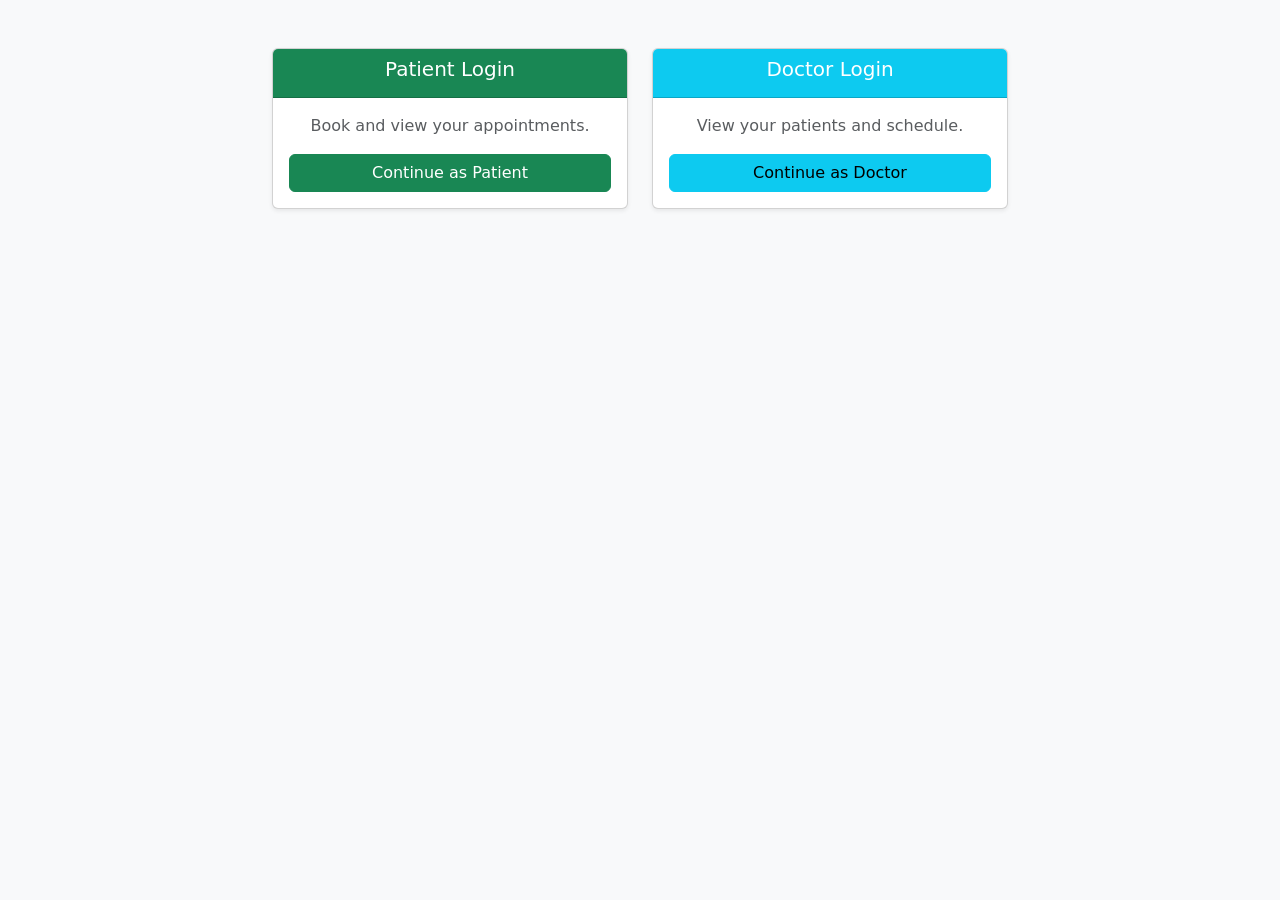
<file: CAPSTONE PROJECT/healthcaremanagementsystem/target/classes/static/index.html>
<!DOCTYPE html>
<html lang="en">
<head>
    <meta charset="UTF-8">
    <title>Healthcare System - Home</title>
    <link href="https://cdn.jsdelivr.net/npm/bootstrap@5.3.3/dist/css/bootstrap.min.css"
          rel="stylesheet">
</head>
<body class="bg-light">

<div class="container mt-5">
    <div class="row justify-content-center">
        <div class="col-md-4 mb-3">
            <div class="card shadow-sm">
                <div class="card-header text-center bg-success text-white">
                    <h5>Patient Login</h5>
                </div>
                <div class="card-body text-center">
                    <p class="text-muted">Book and view your appointments.</p>
                    <a href="patient-login.html" class="btn btn-success w-100">
                        Continue as Patient
                    </a>
                </div>
            </div>
        </div>

        <div class="col-md-4 mb-3">
            <div class="card shadow-sm">
                <div class="card-header text-center bg-info text-white">
                    <h5>Doctor Login</h5>
                </div>
                <div class="card-body text-center">
                    <p class="text-muted">View your patients and schedule.</p>
                    <a href="doctor-login.html" class="btn btn-info w-100">
                        Continue as Doctor
                    </a>
                </div>
            </div>
        </div>
    </div>
</div>

</body>

</html>
</file>
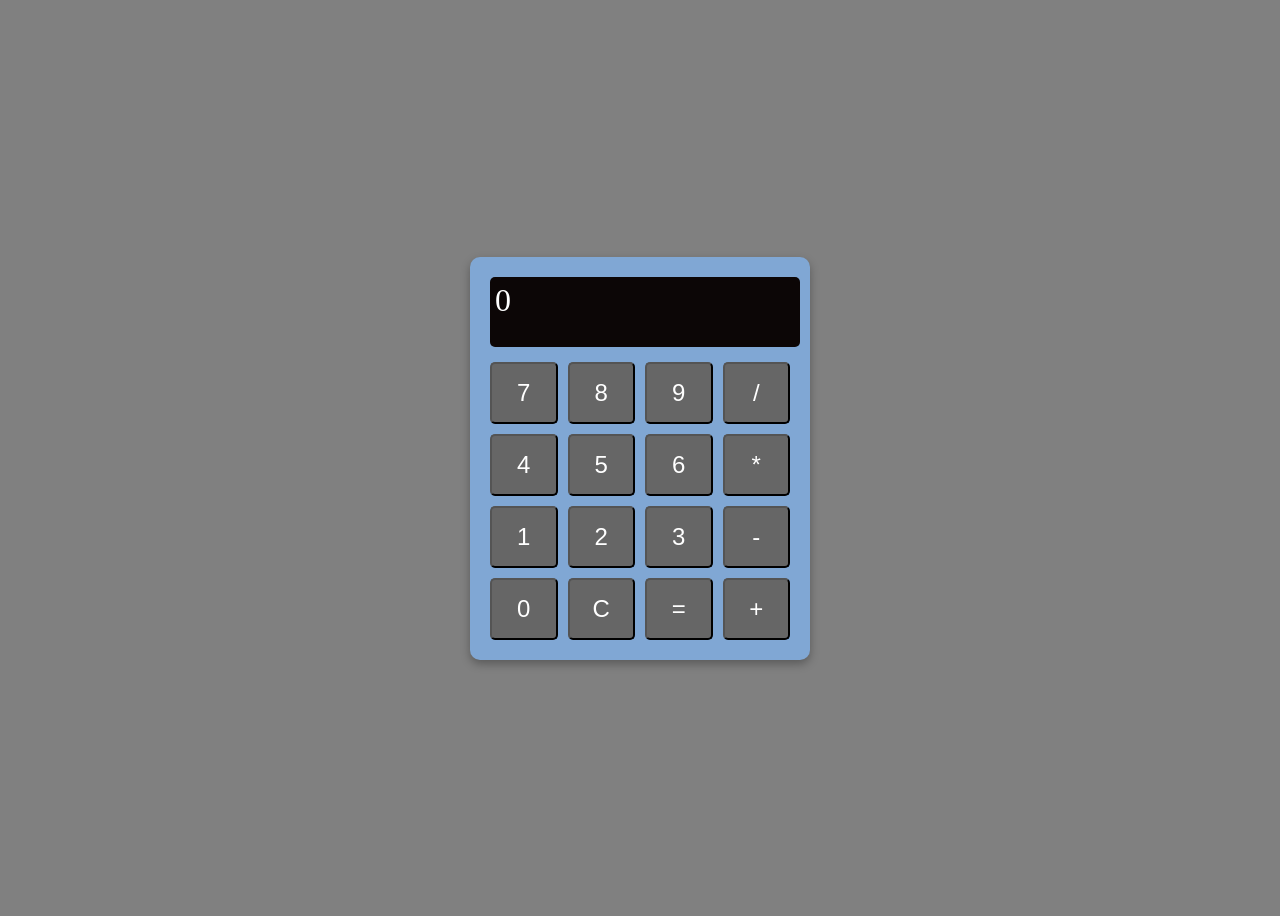
<file: 05-03-2025/Calculator.html>
<!DOCTYPE html>
<html lang="en">
<head>
    <meta charset="UTF-8">
    <meta name="viewport" content="width=device-width, initial-scale=1.0">
    <title>Calculator</title>
    <style>
        body {
            display: flex;
            justify-content: center;
            align-items: center;
            height: 100vh;
            background-color: grey;
        }
        .calculator {
            width: 300px;
            padding: 20px;
            background: rgb(128, 167, 212);
            border-radius: 10px;
            box-shadow: 0px 4px 10px rgba(0, 0, 0, 0.3);
            text-align: center;
        }
          .Display {
            width: 100%;
            height: 60px;
            background: #0c0606;
            color: white;
            font-size: 2rem;
            text-align: left;
            padding: 5px;
            border-radius: 5px;
        }
        .buttons {
            display: grid;
            grid-template-columns: repeat(4, 1fr);
            gap: 10px;
            margin-top: 15px;
        }
        button {
            width: 100%;
            padding: 15px;
            font-size: 1.5rem;
            border-radius: 5px;
            cursor: pointer;
            background: #666;
            color: white;
        }
        button:hover {
            background: #ada8a8;
        }
    </style>
</head>
<body>

    <div class="calculator">
        <div class="Display">0</div>
        <div class="buttons">
            <button>7</button>
            <button>8</button>
            <button>9</button>
            <button>/</button>
            <button>4</button>
            <button>5</button>
            <button>6</button>
            <button>*</button>
            <button>1</button>
            <button>2</button>
            <button>3</button>
            <button>-</button>
            <button>0</button>
            <button>C</button>
            <button>=</button>
            <button>+</button>
        </div>
    </div>

</body>
</html>
</file>
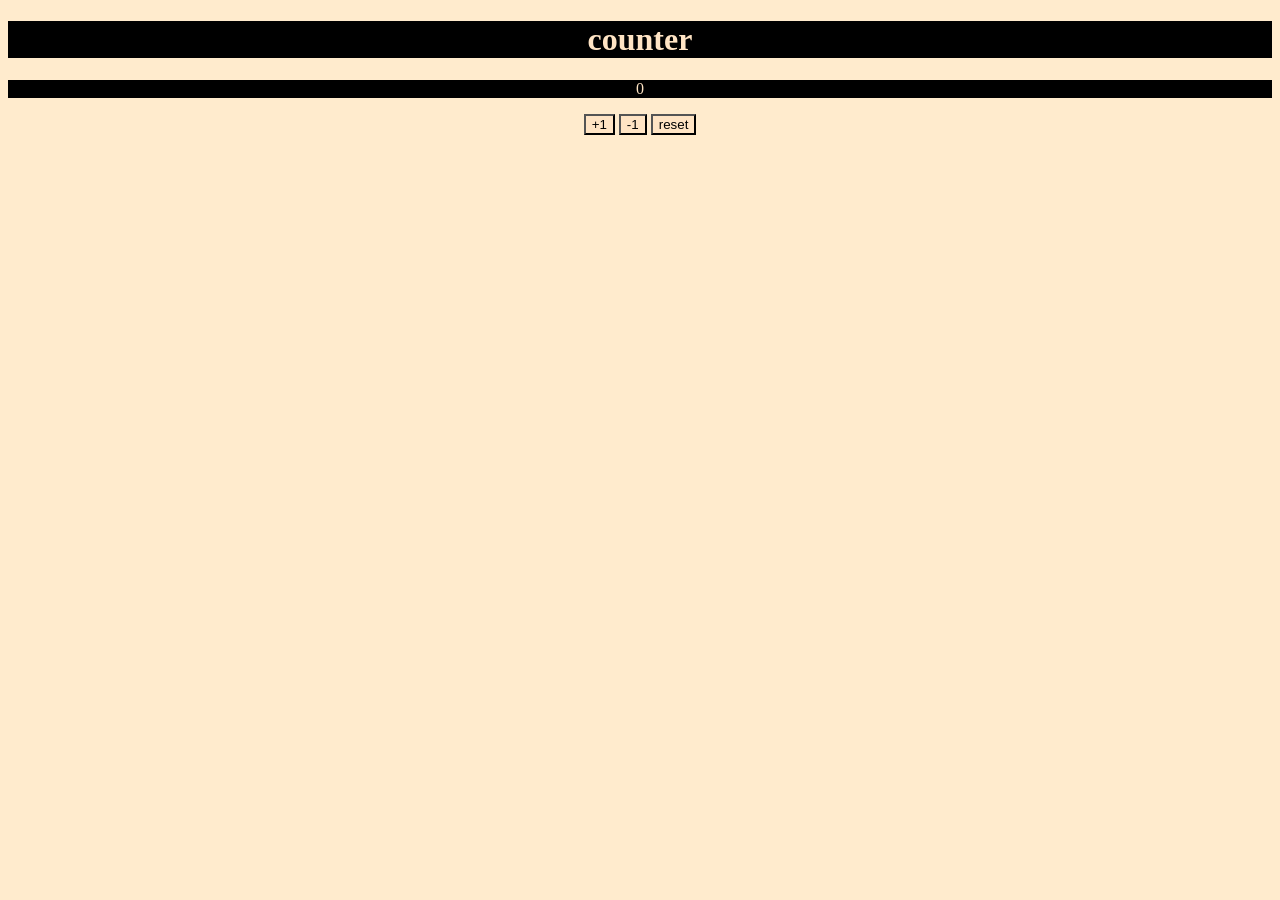
<file: 06-03-2025/counter.html>
<!DOCTYPE html>
<head>
    <title>counter</title>

</head>
<body style="background-color: blanchedalmond;">
    <div>
    <center>
        <h1 style="color: bisque;background-color: black;">counter</h1>
        <p style="color: bisque;background-color: black;" id="count">0</p>
        <button style="background-color: bisque;" onclick="add()">+1</button>
        <button style="background-color: bisque;" onclick="sub()">-1</button>
        <button style="background-color: bisque;" onclick="reset()">reset</button>
    </center>
</div>

    
    <script>
        
        let count=0
        

        function add(){
            count=count+1
            render()
        }
        function sub(){
            count=count-1
            render()
        }
        function reset(){
            count=0
            render()
        }
        function render(){
            document.getElementById("count").innerHTML=count
        }
        

    </script>
</body>
</file>
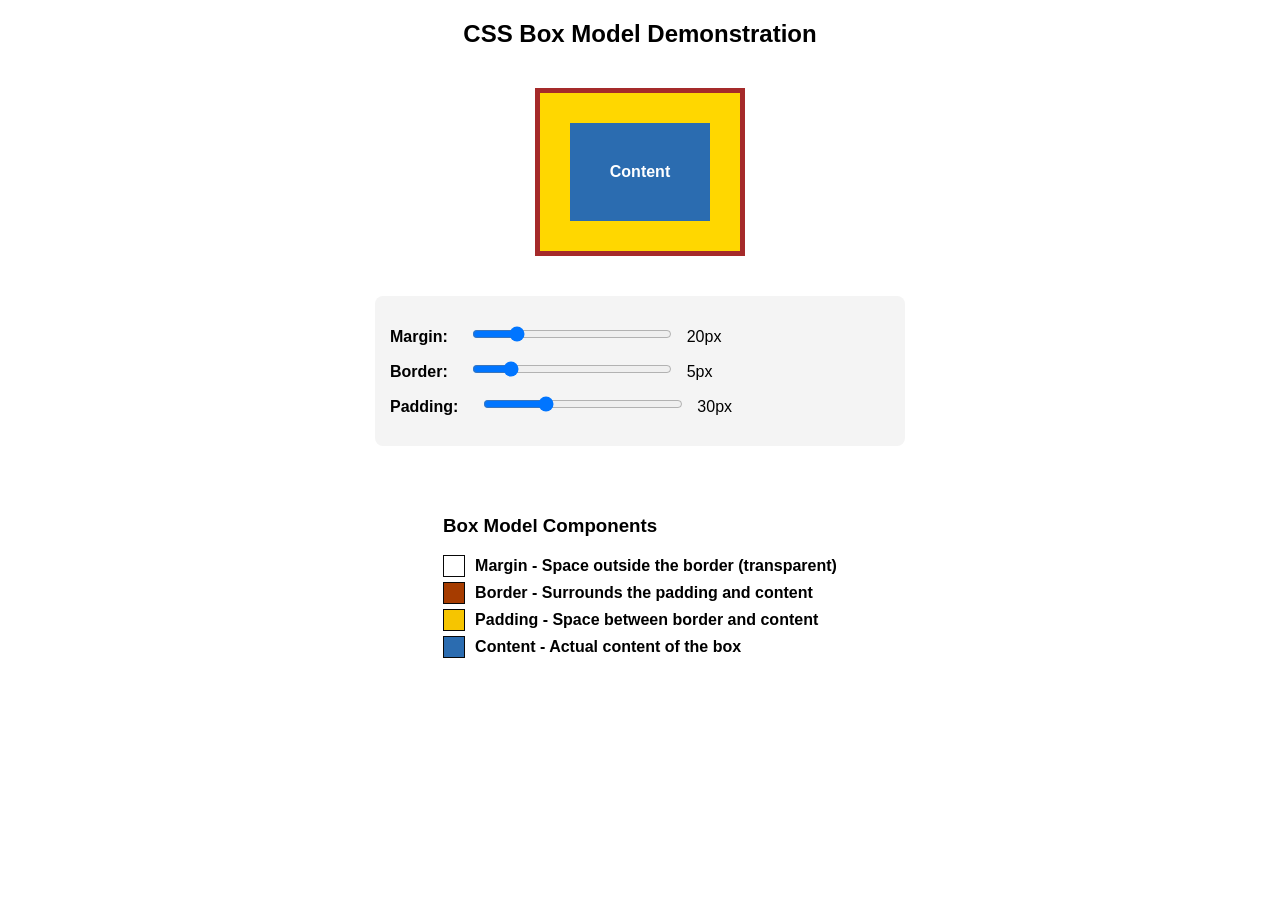
<file: 18-08-2025/BoxModel/boxmodel.html>
<!DOCTYPE html>
<html lang="en">
<head>
  <meta charset="UTF-8">
  <meta name="viewport" content="width=device-width, initial-scale=1.0">
  <title>CSS Box Model Demonstration</title>
  <link rel="stylesheet" href="boxmodel.css">
</head>
<body>
  <h2>CSS Box Model Demonstration</h2>

  <div class="outer-box" id="box">
    <div class="inner-content">Content</div>
  </div>

  <div class="controls">
    <div class="control">
      <label for="margin">Margin:</label>
      <input type="range" id="margin" min="0" max="100" value="20">
      <span id="marginValue">20px</span>
    </div>
    <div class="control">
      <label for="border">Border:</label>
      <input type="range" id="border" min="0" max="30" value="5">
      <span id="borderValue">5px</span>
    </div>
    <div class="control">
      <label for="padding">Padding:</label>
      <input type="range" id="padding" min="0" max="100" value="30">
      <span id="paddingValue">30px</span>
    </div>
  </div>

  <div class="legend">
    <h3>Box Model Components</h3>
    <div class="legend-item"><div class="color-box margin-box"></div> Margin - Space outside the border (transparent)</div>
    <div class="legend-item"><div class="color-box border-box"></div> Border - Surrounds the padding and content</div>
    <div class="legend-item"><div class="color-box padding-box"></div> Padding - Space between border and content</div>
    <div class="legend-item"><div class="color-box content-box"></div> Content - Actual content of the box</div>
  </div>

  <script src="boxmodel.js"></script>
</body>
</html>
</file>
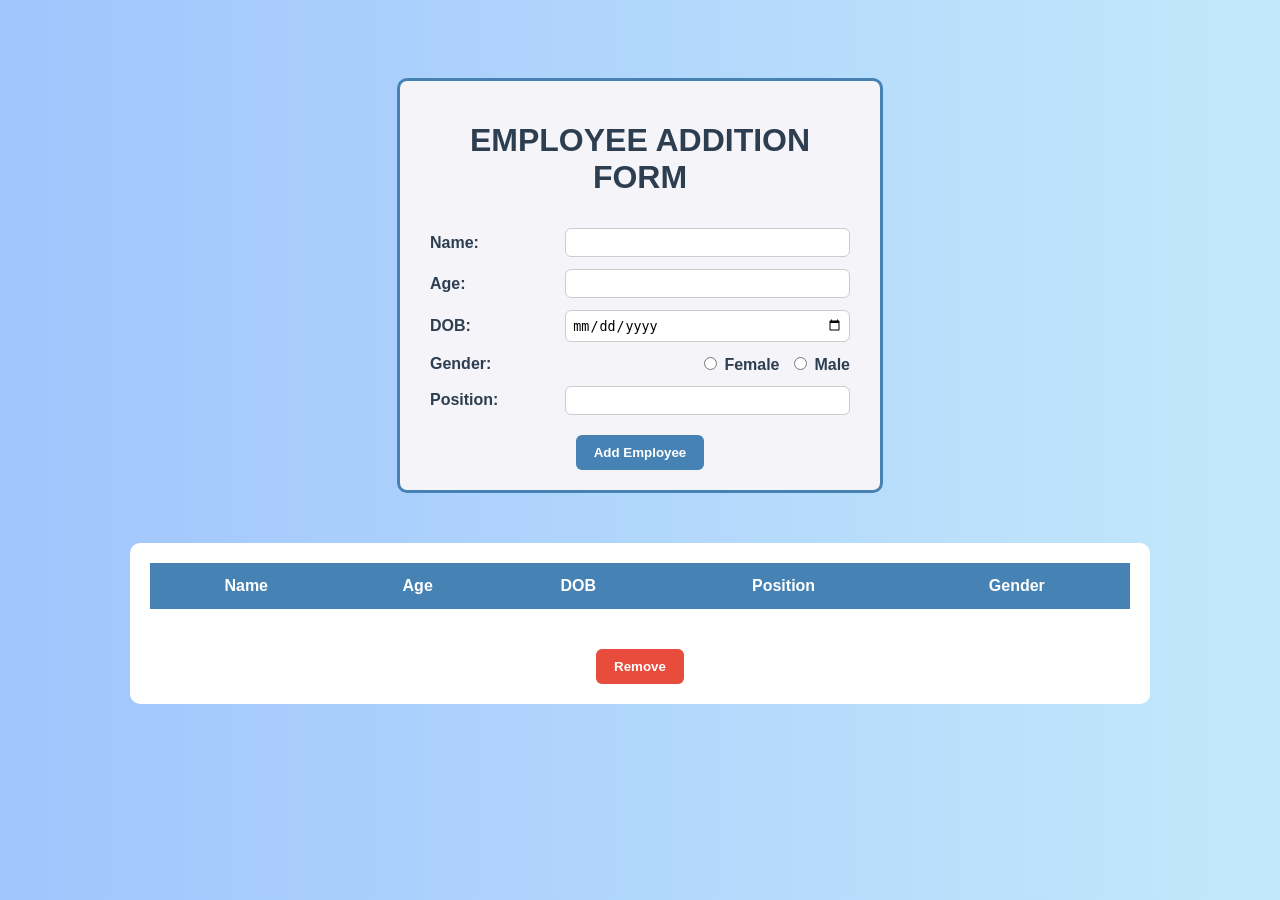
<file: 18-08-2025/Employee_form/emp.html>
<!DOCTYPE html>
<html>
    <head>
        <title>Employee Form</title>
        <link rel="stylesheet" href="emp.css">
    </head>
    <body>
        <div class="form-fill">
            <h1>EMPLOYEE ADDITION FORM</h1>
            <form id="addEmployeeById">
                <div class="item">
                    <label for="fname">Name:</label>
                    <input type="text" id="fname" name="fname">
                </div>
                <div class="item">
                    <label for="age">Age:</label>
                    <input type="number" id="age" name="age">
                </div>
                <div class="item">
                    <label for="dob">DOB:</label>
                    <input type="date" id="dob" name="dob">
                </div>

                <div class="item">
                  <label>Gender:</label>
                  <div class="radio-group">
                     <input type="radio" id="female" name="gender" value="Female">
                     <label for="female">Female</label>
                     <input type="radio" id="male" name="gender" value="Male">
                     <label for="male">Male</label>
                  </div>
                </div>

                <div class="item">
                    <label for="position">Position:</label>
                    <input type="text" id="position" name="position">
                </div>
                <div class="items">
                    <button type="submit">Add Employee</button>
                </div>
            </form>
        </div>

        <div class="table">
            <table id="employeeTable">
                <thead>
                    <tr>
                        <th>Name</th>
                        <th>Age</th>
                        <th>DOB</th>
                        <th>Position</th>
                        <th>Gender</th>
                    </tr>
                </thead>
                <tbody></tbody>
            </table>
            <div class="items">
                <button id="removeBtn">Remove</button>
            </div>
        </div>

        <script src="emp.js"></script>
    </body>
</html>
</file>
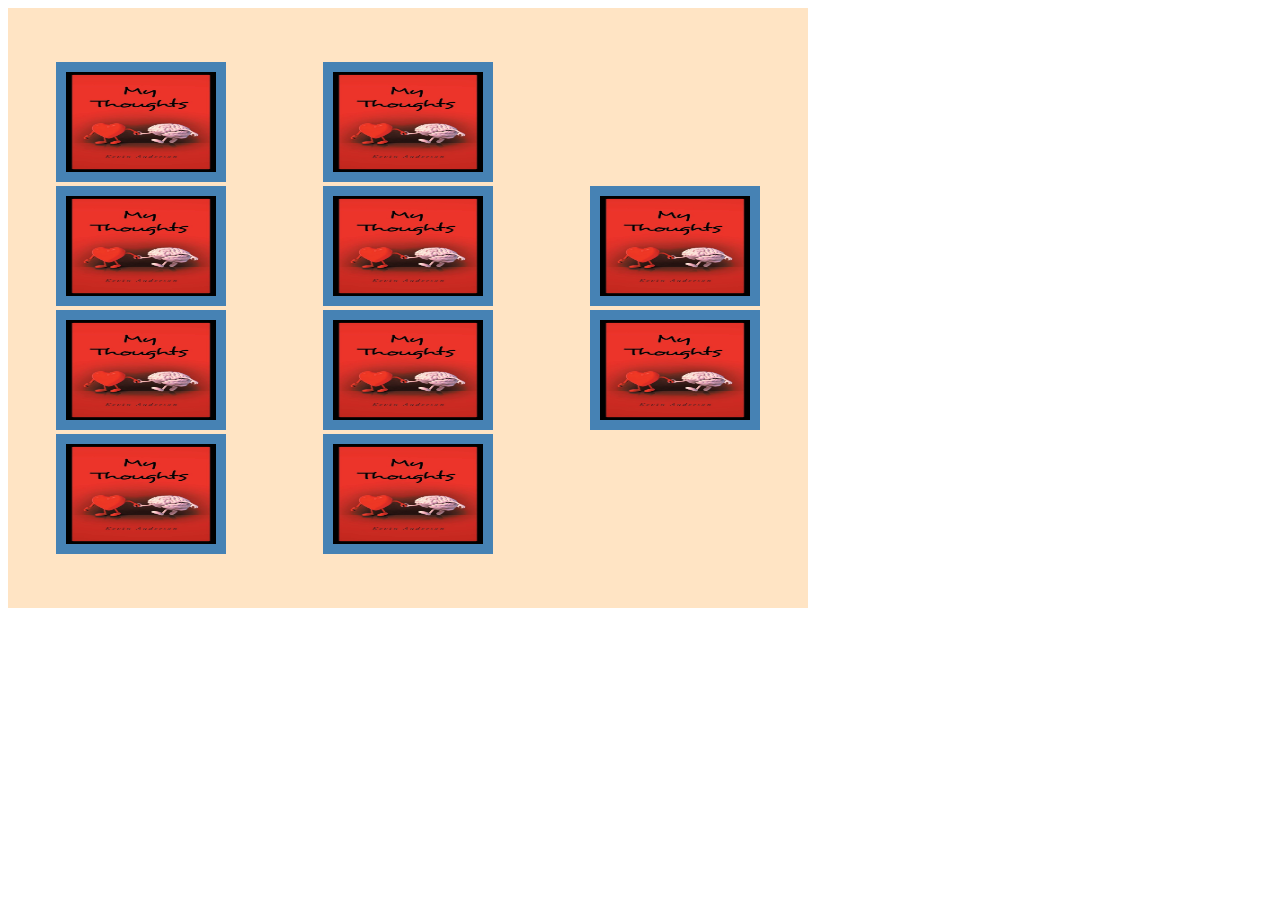
<file: 30-08-2025/CRUD Operations/06-03-25/flex.html>
<!DOCTYPE html>
<head>
    <style>
        .body{
            margin: 0%;
            padding: 0%;
        }
        .container{
            width: 800px;
            height: 600px;
            background-color: bisque;
            display: flex;
            flex-direction: column;
            justify-content: center;
            flex-wrap: wrap;
            align-items: center;
        }
        .box{
            
            border: 10px solid steelblue;
            margin: 2px;
            width: 150px;
            height: 100px;
            background-color: black;


        }

    </style>
</head>
<body>

    <div class="container">
    <div class="box"><img src="abc.jpg" alt=""width="150px" height="100px"></div>
    <div class="box"><img src="abc.jpg" alt=""width="150px" height="100px"></div>
    <div class="box"><img src="abc.jpg" alt=""width="150px" height="100px"></div>
    <div class="box"><img src="abc.jpg" alt=""width="150px" height="100px"></div>
    <div class="box"><img src="abc.jpg" alt=""width="150px" height="100px"></div>
    <div class="box"><img src="abc.jpg" alt=""width="150px" height="100px"></div>
    <div class="box"><img src="abc.jpg" alt=""width="150px" height="100px"></div>
    <div class="box"><img src="abc.jpg" alt=""width="150px" height="100px"></div>
    <div class="box"><img src="abc.jpg" alt=""width="150px" height="100px"></div>
    <div class="box"><img src="abc.jpg" alt=""width="150px" height="100px"></div>
   </div>
</body>
</file>
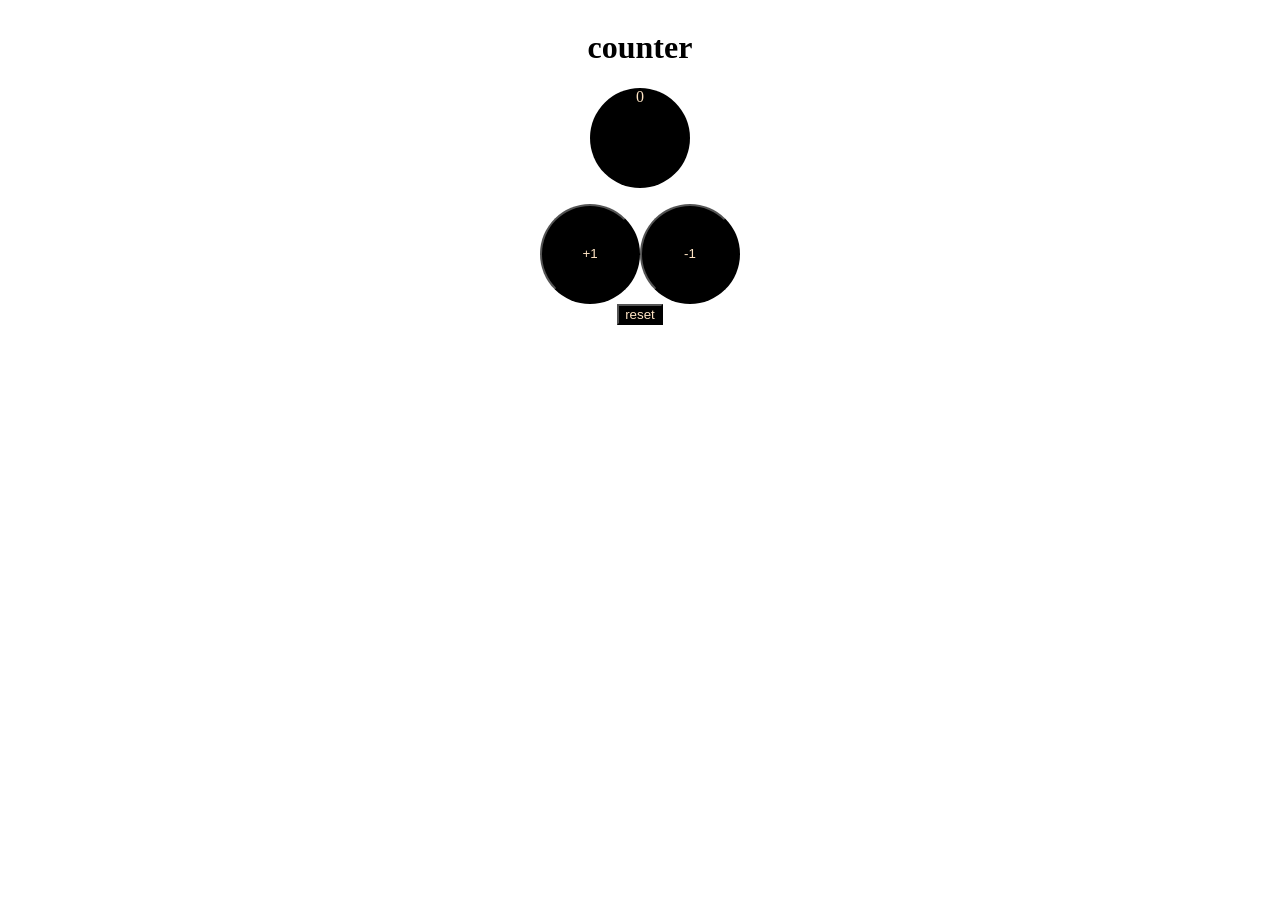
<file: 30-08-2025/CRUD Operations/06-03-25/project.html>
<!DOCTYPE html>
<head>
    <title>counter</title>
    <style>
        .margin{
            width: 100px;
            height: 100px;
            border-radius: 50px;
            background: black;
        }
        .dappa{
        
            
            justify-content: center;
            display: flex;
            background:bisque
            margin-top: 150px;
            margin left: 300px;
            align-items: center;
            padding-left: 0%;
            
            
        }
    </style>

</head>

<body class="dappa" style="background-color: white;">
    <div>
    <center>
        <h1 style="color:  black;">counter</h1>
        <p class="margin" style="color: bisque;" id="count">0</p>
        <button class="margin" style="color: bisque;" onclick="add()">+1</button><button class="margin" style="color: bisque;" onclick="sub()">-1</button><br>
        
        <button  style="color: bisque;background-color: black;" onclick="reset()">reset</button>
    </center>
</div>

    
    <script>
        
        let count=0
        

        function add(){
            count=count+1
            render()
        }
        function sub(){
            count=count-1
            render()
        }
        function reset(){
            count=0
            render()
        }
        function render(){
            document.getElementById("count").innerHTML=count
        }
        

    </script>
</body>
</file>
<file: 18-08-2025/BoxModel/boxmodel.css>
body {
  font-family: Arial, sans-serif;
  text-align: center;
  margin: 20px;
}

h2 {
  margin-bottom: 20px;
}

.outer-box {
  margin: 20px;                  
  border: 5px solid brown;     
  padding: 30px;                 
  background-color: gold;     
  display: inline-block;
  transition: all 0.3s ease-in-out;
}

.inner-content {
  background-color: #2b6cb0; 
  color: white;
  font-weight: bold;
  padding: 40px;
  text-align: center;
}

.controls {
  margin: 20px auto;
  padding: 15px;
  max-width: 500px;
  background: #f4f4f4;
  border-radius: 8px;
}

.control {
  margin: 15px 0;
  text-align: left;
}

label {
  font-weight: bold;
  margin-right: 10px;
}

input[type="range"] {
  width: 200px;
  margin: 0 10px;
}

.legend {
  margin-top: 30px;
  text-align: left;
  display: inline-block;
}

.legend-item {
  margin: 5px 0;
  display: flex;
  align-items: center;
  font-weight: bold;
}

.color-box {
  width: 20px;
  height: 20px;
  margin-right: 10px;
  border: 1px solid #080808;
}

.margin-box  { background: transparent; }
.border-box  { background: #a63c00; }
.padding-box { background: #f6c500; }
.content-box { background: #2b6cb0; }
</file>
<file: 18-08-2025/Employee_form/emp.css>
body {
    background: linear-gradient(to right, #a1c4fd, #c2e9fb);
    padding: 20px;
    font-family: Arial, sans-serif;
}

.form-fill {
    background-color: #f4f4f9;
    display: flex;
    flex-direction: column;
    width: 420px;
    padding: 20px 30px;
    margin: 50px auto;
    border: 3px solid #4682b4;
    border-radius: 10px;
}

.form-fill h1 {
    text-align: center;
    color: #2c3e50;
    margin-bottom: 20px;
}

.item {
    display: flex;
    justify-content: space-between;
    align-items: center;
    margin: 12px 0;
}

.item label {
    flex: 1;
    font-weight: bold;
    color: #2c3e50;
}

.item input {
    flex: 2;
    padding: 6px;
    border: 1px solid #ccc;
    border-radius: 6px;
}

.item input[type="radio"] {
    margin-left: 10px;
}

.items {
    display: flex;
    justify-content: center;
    margin-top: 20px;
}

button {
    padding: 10px 18px;
    border: none;
    border-radius: 6px;
    background-color: #4682b4;
    color: white;
    font-weight: bold;
    cursor: pointer;

}

button:hover {
    background-color: #315f7d;
}

.table {
    background-color: #ffffff;
    padding: 20px;
    border-radius: 10px;
    margin: 40px auto;
    width: 80%;

}

table {
    width: 100%;
    border-collapse: collapse;
}

th, td {
    border: 2px solid #4682b4;
    padding: 12px;
    text-align: center;
}

th {
    background-color: #4682b4;
    color: white;
}

#removeBtn {
    margin-top: 20px;
    background-color: #e74c3c;
}

#removeBtn:hover {
    background-color: #c0392b;
}
</file>
